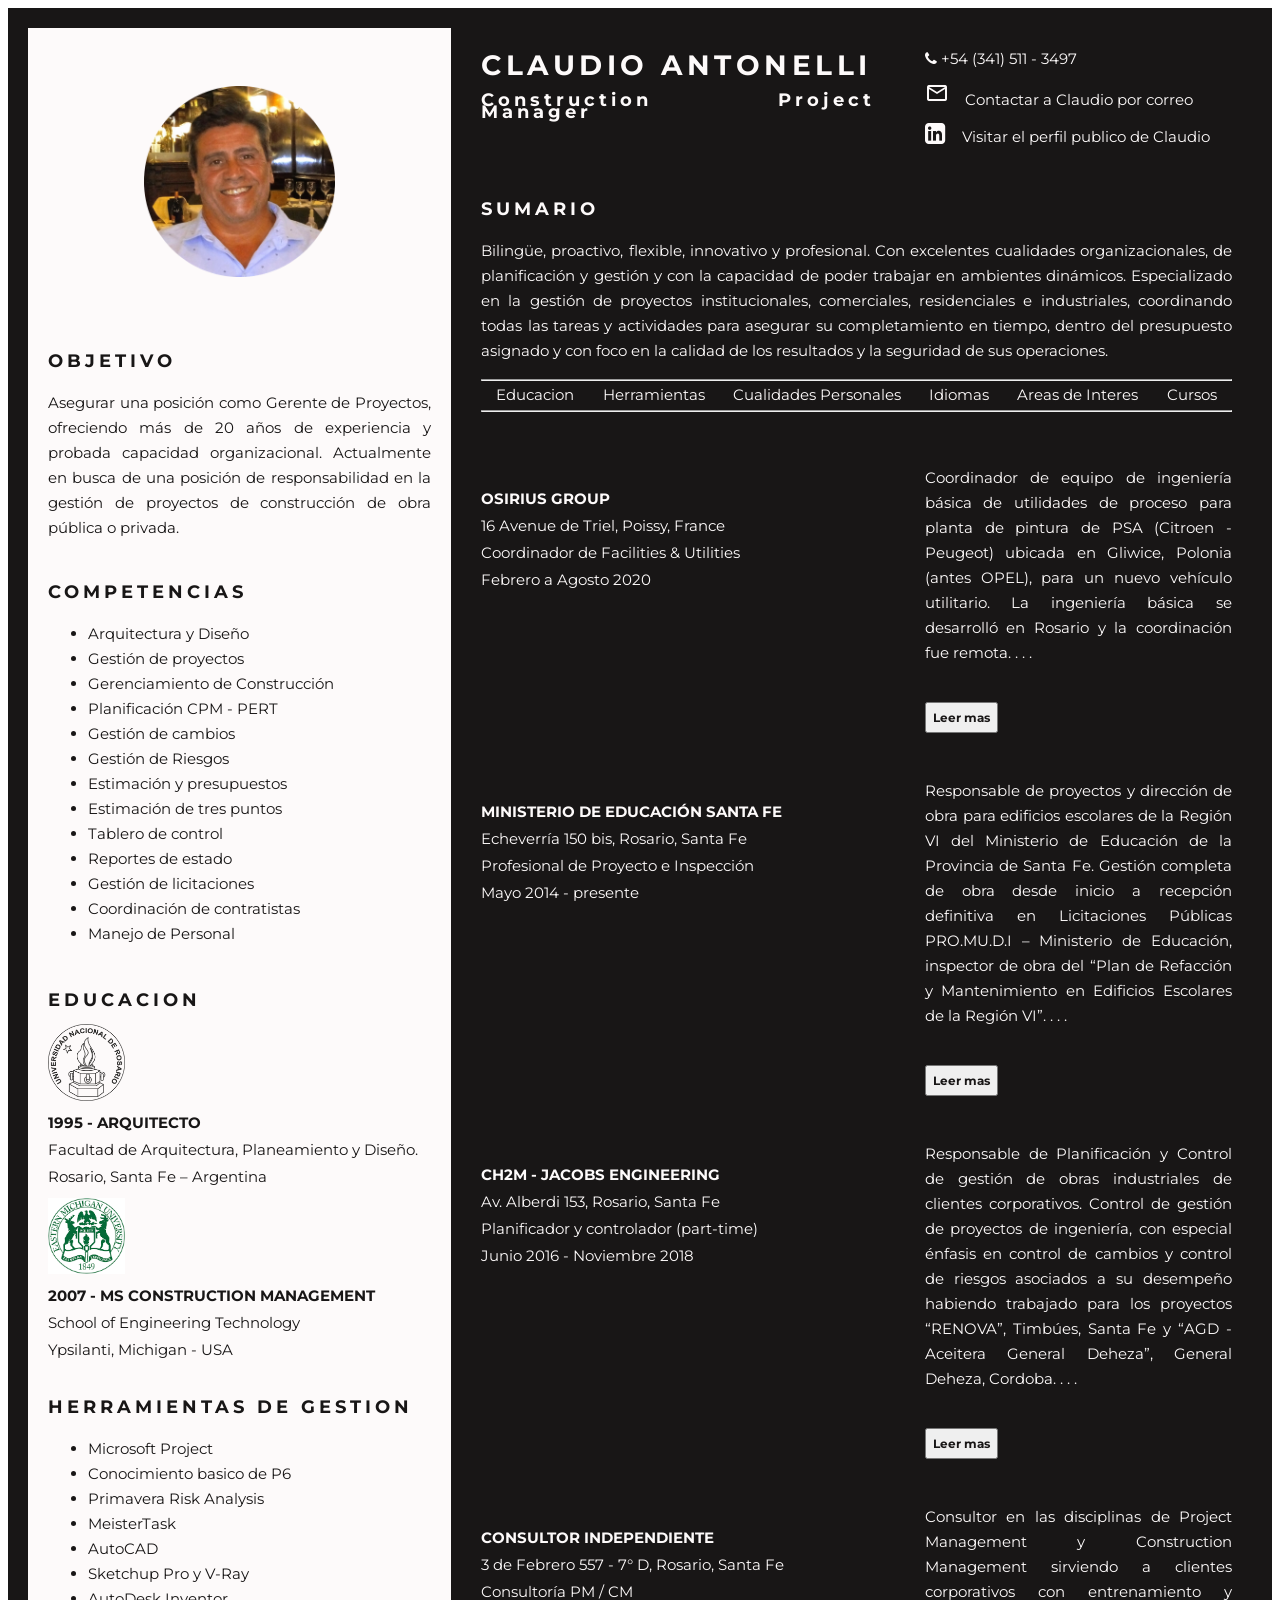
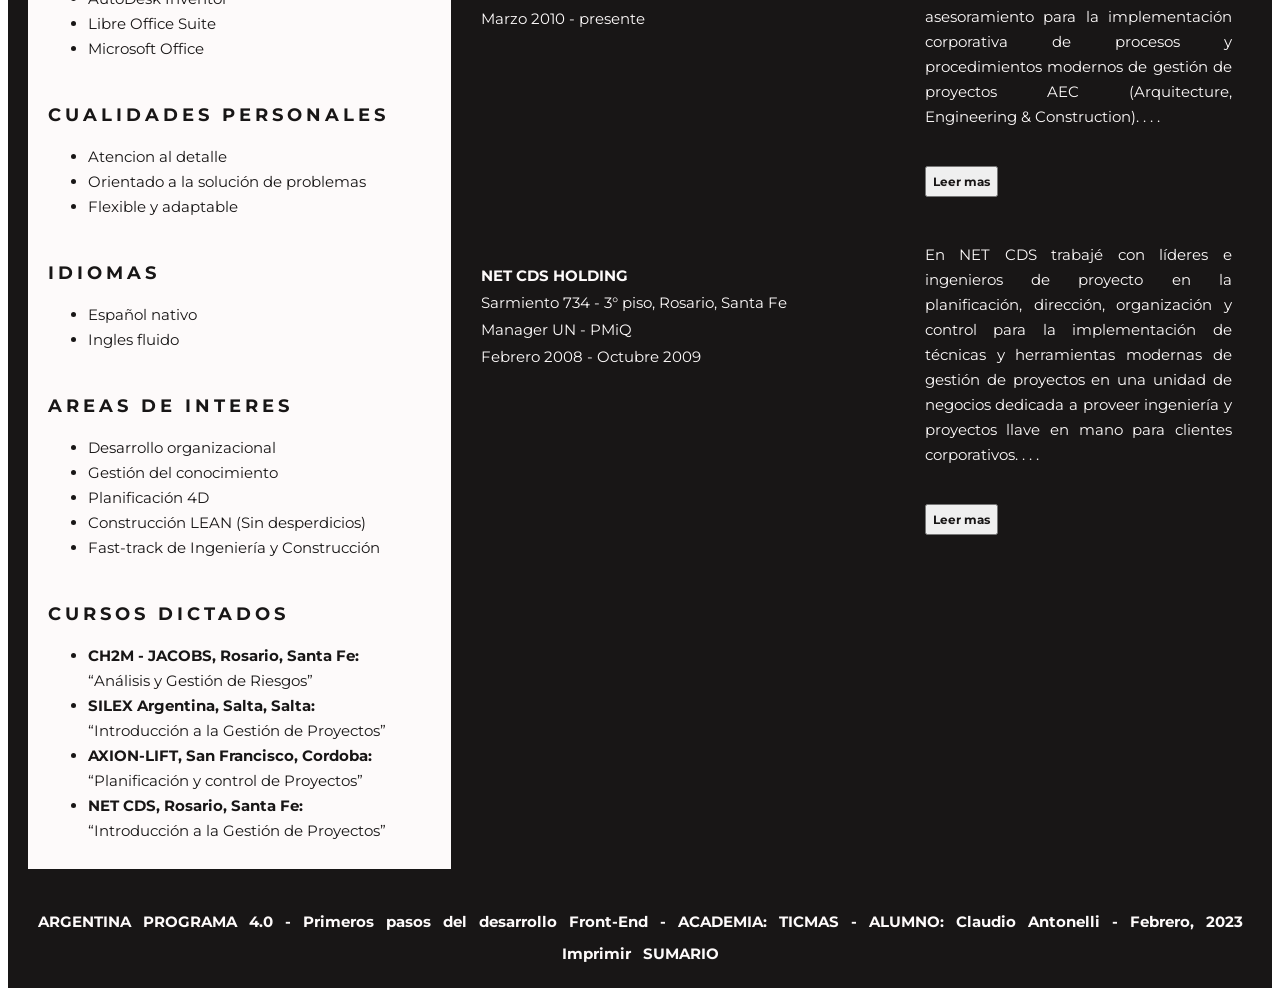
<file: index.html>
<!DOCTYPE html>
<html lang="es">
<head>
    <meta charset="UTF-8" />
    <meta http-equiv="X-UA-Compatible" content="IE=edge"/>
    <meta name="viewport" content="width=device-width, minimum-scale=1.0, initial-scale=1.0"/>
    <title>CV CLAUDIO ANTONELLI</title>
    <link rel="stylesheet" type="text/css" href="Estilocv.css">
    <link rel="preconnect" href="https://fonts.googleapis.com">
    <link rel="preconnect" href="https://fonts.gstatic.com" crossorigin>
    <link href="https://fonts.googleapis.com/css2?family=Montserrat:wght@300&display=swap" rel="stylesheet">
    <link rel="stylesheet" href="https://cdnjs.cloudflare.com/ajax/libs/font-awesome/4.7.0/css/font-awesome.min.css">
    <link href="https://fonts.googleapis.com/icon?family=Material+Icons" rel="stylesheet">
    <script>
        function masinfoosirius() {
          var dots = document.getElementById("dots-o");
          var moreText = document.getElementById("more-o");
          var btnText = document.getElementById("myBtn-o");
          if (dots.style.display === "none") {
            dots.style.display = "inline";
            btnText.innerHTML = "Leer mas"; 
            moreText.style.display = "none";
          } else {
            dots.style.display = "none";
            btnText.innerHTML = "Leer menos"; 
            moreText.style.display = "inline";
          }
        }
        function masinfoministerio() {
            var dots = document.getElementById("dots-m");
            var moreText = document.getElementById("more-m");
            var btnText = document.getElementById("myBtn-m");
          if (dots.style.display === "none") {
            dots.style.display = "inline";
            btnText.innerHTML = "Leer mas"; 
            moreText.style.display = "none";
          } else {
            dots.style.display = "none";
            btnText.innerHTML = "Leer menos"; 
            moreText.style.display = "inline";
          }
        }
        function masinfoch2m() {
            var dots = document.getElementById("dots-c");
            var moreText = document.getElementById("more-c");
            var btnText = document.getElementById("myBtn-c");
          if (dots.style.display === "none") {
            dots.style.display = "inline";
            btnText.innerHTML = "Leer mas"; 
            moreText.style.display = "none";
          } else {
            dots.style.display = "none";
            btnText.innerHTML = "Leer menos"; 
            moreText.style.display = "inline";
          }
        }
        function masinfoconsultor() {
            var dots = document.getElementById("dots-co");
            var moreText = document.getElementById("more-co");
            var btnText = document.getElementById("myBtn-co");
          if (dots.style.display === "none") {
            dots.style.display = "inline";
            btnText.innerHTML = "Leer mas"; 
            moreText.style.display = "none";
          } else {
            dots.style.display = "none";
            btnText.innerHTML = "Leer menos"; 
            moreText.style.display = "inline";
          }
        }
        function masinfonetcds() {
            var dots = document.getElementById("dots-net");
            var moreText = document.getElementById("more-net");
            var btnText = document.getElementById("myBtn-net");
          if (dots.style.display === "none") {
            dots.style.display = "inline";
            btnText.innerHTML = "Leer mas"; 
            moreText.style.display = "none";
          } else {
            dots.style.display = "none";
            btnText.innerHTML = "Leer menos"; 
            moreText.style.display = "inline";
          }
        }
        function printPageArea(areaID){
            var printContent = document.getElementById(areaID).innerHTML;
            var originalContent = document.body.innerHTML;
            document.body.innerHTML = printContent;
            window.print();
            document.body.innerHTML = originalContent;
        }
    </script>
</head>
<body>
    <div id="printableArea" class="grid-container">
        <div class="grid-item item1">
            <img id="foto" class="fotocentrada" src="Claudio3R.png" alt="Foto personal" style="width: 50%"/>
            <h3>OBJETIVO</h3>
            <p class="grande">Asegurar una posición como Gerente de Proyectos, ofreciendo más de 20 años de experiencia y probada capacidad organizacional.
                Actualmente en busca de una posición de responsabilidad en la gestión de proyectos de construcción de obra pública o privada.</p>
            <br>
                <h3>COMPETENCIAS</h3>
            <ul class="grande">
                <li>Arquitectura y Diseño</li>
                <li>Gestión de proyectos</li>
                <li>Gerenciamiento de Construcción</li>
                <li>Planificación CPM - PERT</li>
                <li>Gestión de cambios</li>
                <li>Gestión de Riesgos</li>
                <li>Estimación y presupuestos</li>
                <li>Estimación de tres puntos</li>
                <li>Tablero de control</li>
                <li>Reportes de estado</li>
                <li>Gestión de licitaciones</li>
                <li>Coordinación de contratistas</li>
                <li>Manejo de Personal</li>
            </ul>
            <a name="Educacion"></a>
            <h3>EDUCACION</h3>
            <p><img id="logounr" src="logoUNR.png" alt="logoURosario" style="width: 20%;"/></p>
            <p id="UNR"><strong>1995 - ARQUITECTO</strong></p>
            <P>Facultad de Arquitectura, Planeamiento y Diseño.</p> 
            <P>Rosario, Santa Fe – Argentina</P>
            <p><img src="logoEMU.png" alt="logoUMichigan" style="width: 20%;"/></p>
            <p id="EMU"><strong>2007 - MS CONSTRUCTION MANAGEMENT</strong></p>
            <P>School of Engineering Technology</P> 
            <P>Ypsilanti, Michigan - USA</P>
            <a name="HerramientasGestion"></a>
            <h3>HERRAMIENTAS DE GESTION</h3>
            <ul class="grande">
                <li>Microsoft Project</li>
                <li>Conocimiento basico de P6</li>
                <li>Primavera Risk Analysis</li>
                <li>MeisterTask</li>
                <li>AutoCAD</li>
                <li>Sketchup Pro y V-Ray</li>
                <li>AutoDesk Inventor</li>
                <li>Libre Office Suite</li>
                <li>Microsoft Office</li>
            </ul>
            <a name="Cualidades"></a>
            <h3>CUALIDADES PERSONALES</h3>
            <ul class="grande">
                <li>Atencion al detalle</li>
                <li>Orientado a la solución de problemas</li>
                <li>Flexible y adaptable</li>
            </ul>
            <a name="Idiomas"></a>
            <h3>IDIOMAS</h3>
            <ul class="grande">
                <li>Español nativo</li>
                <li>Ingles fluido</li>
            </ul>
            <a name="AreasInteres"></a>
            <h3>AREAS DE INTERES</h3>
            <ul class="grande">
                <li>Desarrollo organizacional</li>
                <li>Gestión del conocimiento</li>
                <li>Planificación 4D</li>
                <li>Construcción LEAN (Sin desperdicios)</li>
                <li>Fast-track de Ingeniería y Construcción</li>
            </ul>
            <a name="CursosDictados"></a>
            <h3>CURSOS DICTADOS</h3>
            <ul class="grande">
                <li><strong>CH2M - JACOBS, Rosario, Santa Fe:</strong>
                    <br>“Análisis y Gestión de Riesgos”</li>
                <li><strong>SILEX Argentina, Salta, Salta:</strong>
                    <br>“Introducción a la Gestión de Proyectos”</li>
                <li><strong>AXION-LIFT, San Francisco, Cordoba:</strong>
                    <br>“Planificación y control de Proyectos”</li>
                <li><strong>NET CDS, Rosario, Santa Fe:</strong>
                    <br>“Introducción a la Gestión de Proyectos”</li>
            </ul>
        </div>
        <div class="grid-item item2">
            <h2>CLAUDIO ANTONELLI</h2>
            <h3>Construction Project Manager</h3>
        </div>
        <div class="grid-item item3">
            <P><i class="fa fa-phone"></i> +54 (341) 511 - 3497</P>
            <p><i class="material-icons">mail_outline</i><a href="mailto:antonelli.claud@gmail.com"> Contactar a Claudio por correo</a></p>
            <p><i class="fa fa-linkedin-square" style="font-size:24px"></i><a href="https://www.linkedin.com/in/antonelli-pm"> Visitar el perfil publico de Claudio</a></p>
        </div>
        <div class="grid-item item4">
            <h3>SUMARIO</h3>
            <p class="grande" >Bilingüe, proactivo, flexible, innovativo y profesional. Con excelentes cualidades organizacionales, de planificación y gestión y con la capacidad de poder trabajar en ambientes dinámicos. Especializado en la gestión de proyectos institucionales, comerciales, residenciales e industriales, coordinando todas las tareas y actividades para asegurar su completamiento en tiempo, dentro del presupuesto asignado y con foco en la calidad de los resultados y la seguridad de sus operaciones.</P>
            <hr>
            <div class="centro-hiperlinks">
                <a href="#Educacion">Educacion</a>
                <a href="#HerramientasGestion">Herramientas</a>
                <a href="#Cualidades">Cualidades Personales</a>
                <a href="#Idiomas">Idiomas</a>
                <a href="#AreasInteres">Areas de Interes</a>
                <a href="#CursosDictados">Cursos</a>
            </div>
            <hr>
        </div>
        <div class="grid-item item5">
            <P><strong>OSIRIUS GROUP</strong></p>
            <p>16 Avenue de Triel, Poissy, France</p>
            <p>Coordinador de Facilities & Utilities</p>
            <p>Febrero a Agosto 2020</P>
        </div>
        <div class="grid-item item6">
            <p class="grande">Coordinador de equipo de ingeniería básica de utilidades de proceso para planta de pintura de PSA (Citroen - Peugeot) ubicada en Gliwice, Polonia (antes OPEL), para un nuevo vehículo utilitario. La ingeniería básica se desarrolló en Rosario y la coordinación fue remota.<span id="dots-o"> . . . </span></p>
            <p class="grande"><span id="more-o"><strong><u>Responsabilidades</u>:</strong> Garantizar el flujo de información desde los equipos de ingeniería, proveedores y subcontratistas hacia el equipo de utilidades con el objeto de garantizar que el diseño de las instalaciones de gas natural, aire comprimido, agua de proceso, sistema de incendios, potencia y datos, se entreguen en tiempo y según requerimientos del cliente.</span></p>
            <button onclick="masinfoosirius()" id="myBtn-o">Leer mas</button>
        </div>
        <div class="grid-item item7">
            <p><strong>MINISTERIO DE EDUCACIÓN SANTA FE</strong></p>
            <P>Echeverría 150 bis, Rosario, Santa Fe</P>
            <P>Profesional de Proyecto e Inspección</P>
            <p>Mayo 2014 - presente</p>
        </div>
        <div class="grid-item item8">
            <p class="grande">Responsable de proyectos y dirección de obra para edificios escolares de la Región VI del Ministerio de Educación de la Provincia de Santa Fe. Gestión completa de obra desde inicio a recepción definitiva en Licitaciones Públicas PRO.MU.D.I – Ministerio de Educación, inspector de obra del “Plan de Refacción y Mantenimiento en Edificios Escolares de la Región VI”.<span id="dots-m"> . . .</span></p>
            <p class="grande"><span id="more-m"> <strong><u>Responsabilidades</u>:</strong> Coordinar tareas de diseño y armado de pliegos, analisis de costos, presupuestos de obra pública, planificación y control de avances, inspección de obras, control y coordinación de contratistas, informes y reportes, medición y certificación de avances, curvas de inversión, re-determinación de precios de obra pública según ley 5188 y decreto 12046.</span></p>
            <button onclick="masinfoministerio()" id="myBtn-m">Leer mas</button>
        </div>
        <div class="grid-item item9">
            <p><strong>CH2M - JACOBS ENGINEERING</strong></p>
            <p>Av. Alberdi 153, Rosario, Santa Fe</p>
            <p>Planificador y controlador (part-time)</p>
            <P>Junio 2016 - Noviembre 2018</P>
        </div>
        <div class="grid-item item10">
        <p class="grande">Responsable de Planificación y Control de gestión de obras industriales de clientes corporativos. Control de gestión de proyectos de ingeniería, con especial énfasis en control de cambios y control de riesgos asociados a su desempeño habiendo trabajado para los proyectos “RENOVA”, Timbúes, Santa Fe y “AGD - Aceitera General Deheza”, General Deheza, Cordoba.<span id="dots-c"> . . .</span></p>
        <p class="grande"><span id="more-c"><strong><u>Responsabilidades</u>:</strong> Desarrollar planes de ejecución de proyecto (PEP), cronogramas Fast-track o CPM de ingeniería y construcción. Establecer, monitorear y controlar índices de desempeño (KPI`s), reportar varianzas y resultados. Gestionar ordenes de cambio de ingeniería y construcción. Diseñar y gestionar tableros de control (Dashboard). Gestionar la integración de tareas y recursos utilizando Meistertask. Conducir reuniones de identificación / priorización de riesgos y desarrollar análisis cuali-cuantitativo de riesgos y plan de respuestas. Desarrollar estimaciones de 3 puntos para estimar probabilidad y efectos de riesgos sobre plazos y costos. Elaborar reportes detallados internos (PM) y externos (cliente).</span></p> 
        <button onclick="masinfoch2m()" id="myBtn-c">Leer mas</button>   
        </div>
        <div class="grid-item item11">
            <p><strong>CONSULTOR INDEPENDIENTE</strong></p>
            <P>3 de Febrero 557 - 7° D, Rosario, Santa Fe</P>
            <P>Consultoría PM / CM</P>
            <p>Marzo 2010 - presente</p>
        </div>
        <div class="grid-item item12">
            <p class="grande">Consultor en las disciplinas de Project Management y Construction Management sirviendo a clientes corporativos con entrenamiento y asesoramiento para la implementación corporativa de procesos y procedimientos modernos de gestión de proyectos AEC (Arquitecture, Engineering & Construction).<span id="dots-co"> . . .</span></p>
            <p class="grande"><span id="more-co"> <strong><u>Responsabilidades</u>:</strong> Facilitador, organizador y coordinador de tareas de proyecto en equipos multidisciplinarios (civil, mecánica, eléctrica, instrumentación). Desarrollar de cronogramas Fast-track de ingeniería y construcción de proyectos industriales. Planificar e implementar herramientas de control apropiadas al tipo de proyecto. Monitorear, controlar y reportar varianzas y no-conformidades en plazos, costos y calidad elaborando reportes sumarios o detallados. Implementar y/o sugerir acciones correctivas para devolver el proyecto al desempeño deseado. Conducir sesiones de lecciones aprendidas en etapa de cierre de proyecto comunicando hallazgos y conclusiones.</p>
            <button onclick="masinfoconsultor()" id="myBtn-co">Leer mas</button>
        </div>
        <div class="grid-item item13">
            <p><strong>NET CDS HOLDING</strong></p>
            <P>Sarmiento 734 - 3° piso, Rosario, Santa Fe</P>
            <p>Manager UN - PMiQ</p>
            <p>Febrero 2008 - Octubre 2009</p>
        </div>
        <div class="grid-item item14">
            <p class="grande">En NET CDS trabajé con líderes e ingenieros de proyecto en la planificación, dirección, organización y control para la implementación de técnicas y herramientas modernas de gestión de proyectos en una unidad de negocios dedicada a proveer ingeniería y proyectos llave en mano para clientes corporativos.<span id="dots-net"> . . .</span></p>
            <p class="grande"><span id="more-net"> <strong><u>Responsabilidades</u>:</strong> Analizar roles, responsabilidades, procesos y procedimientos, diagnosticar e informar sobre áreas y márgenes de mejora. Corregir procesos existentes, diseñar e implementar nuevos procedimientos para la gestión de proyectos siguiendo lineamientos del Project Management Institute. Preparar y dictar charlas de capacitación sobre teoría, técnicas y herramientas de Gestión de Proyectos.</p>
            <button onclick="masinfonetcds()" id="myBtn-net">Leer mas</button>
        </div>
        </div>
        <div class="grid-item item15">
            <h4>ARGENTINA PROGRAMA 4.0 - Primeros pasos del desarrollo Front-End - ACADEMIA: TICMAS - ALUMNO: Claudio Antonelli - Febrero, 2023<h4>
            <a href="javascript:void(0);" onclick="printPageArea('printableArea')">Imprimir SUMARIO</a>
        </div>
    </div>
</body>
</html>
</file>
<file: Estilocv.css>
* h2 {
    font-family: 'Montserrat', sans-serif;
    font-size: 28px;
    letter-spacing: 4.5px;
}
* h3 {
    font-family: 'Montserrat', sans-serif;
    font-size: 18px;
    letter-spacing: 4px;
    font-weight: bold;
}
* h4 {
    font-family: 'Montserrat', sans-serif;
    font-size: 15px;
    word-spacing: 8px;
}
* p, li {
    font-family: 'Montserrat', sans-serif;
    font-size: 15px;
    text-align: justify;
}
* a {
    font-family: 'Montserrat', sans-serif;
    font-size: 15px;
    color: rgb(253, 250, 250);
    text-decoration: none;
    padding: 12px;
}
.chico {
    line-height: 20px;
    padding-top: 5px;
    padding-bottom: 5px;
}
.grande {
    line-height: 25px;
    padding-top: 5px;
    padding-bottom: 1px;
}
.grid-container {
    display: grid;
    gap: 10px;
    background-color: rgb(24, 22, 22);
    padding: 20px;
    color: rgb(253, 250, 250);      
}
.grid-item {
    text-align: justify;
    line-height: 12px;
    padding-left: 20px;
    padding-top: 7.5px;
    padding-right: 20px;
    padding-bottom: 7.5px;
    border: 2px;
    margin: 0px;
    font-size: 17px;
}
.item1 {
    /** En esta sección, que es el area de fondo blanco a la izquierda, quise que el contenido
    fuera flexible, expandiendose o contrayendose a medida que cambiaran las otras areas en fondo negro
    cuando se usaran los botones "leer mas" - "leer menos". Probé conbiando "grid-row: 1 / span: auto"
    y no funciona... me gustaría un comentario sobre esto si es posible*/
    background-color: rgb(253, 250, 250);
    grid-column: 1;
    grid-row: 1 / span 8;
    color: rgb(24, 22, 22);
}
.item4 {
    grid-column: 2 / span 2;
    grid-row: 2;
}
.item5 {
    text-align: justify;
    line-height: 12px;
    padding-left: 20px;
    padding-top: 40px;
    padding-right: 20px;
    padding-bottom: 7.5px;
    border: 2px;
    margin: 0px;
    font-size: 17px;
}
.item7 {
    text-align: justify;
    line-height: 12px;
    padding-left: 20px;
    padding-top: 40px;
    padding-right: 20px;
    padding-bottom: 7.5px;
    border: 2px;
    margin: 0px;
    font-size: 17px;
}
.item9 {
    text-align: justify;
    line-height: 12px;
    padding-left: 20px;
    padding-top: 40px;
    padding-right: 20px;
    padding-bottom: 7.5px;
    border: 2px;
    margin: 0px;
    font-size: 17px;
}
.item11 {
    text-align: justify;
    line-height: 12px;
    padding-left: 20px;
    padding-top: 40px;
    padding-right: 20px;
    padding-bottom: 7.5px;
    border: 2px;
    margin: 0px;
    font-size: 17px;
}
.item13 {
    text-align: justify;
    line-height: 12px;
    padding-left: 20px;
    padding-top: 40px;
    padding-right: 20px;
    padding-bottom: 7.5px;
    border: 2px;
    margin: 0px;
    font-size: 17px;
}
.item15 {
    grid-column: 1 / span 3;
    grid-row: 9;
    text-align: center;
    background-color:rgb(24, 22, 22);
    color: rgb(253, 250, 250);
}
.fotocentrada {
    display: block;
    margin-left: auto;
    margin-right: auto;
    width: 50%;
    padding-top: 50px;
    padding-bottom: 60px;
}
.centro-hiperlinks {
    text-align: center;
    word-spacing: auto;
}
#EMU {
    text-align: left;
    font-family: 'Montserrat', sans-serif;
    font-size: 15px;
}
#more-o {
    display: none;
}
#more-m {
    display: none;
}
#more-c {
    display: none;
}
#more-co {
    display: none;
}
#more-net {
    display: none;
}
#myBtn-o {
    font-family: 'Montserrat', sans-serif;
    font-size: 12px;
    font-weight: bold;
    color: rgb(24, 22, 22);
    text-decoration: none;
    padding: 6px;
}
#myBtn-m {
    font-family: 'Montserrat', sans-serif;
    font-size: 12px;
    font-weight: bold;
    color: rgb(24, 22, 22);
    text-decoration: none;
    padding: 6px;
}
#myBtn-c {
    font-family: 'Montserrat', sans-serif;
    font-size: 12px;
    font-weight: bold;
    color: rgb(24, 22, 22);
    text-decoration: none;
    padding: 6px;
}
#myBtn-co {
    font-family: 'Montserrat', sans-serif;
    font-size: 12px;
    font-weight: bold;
    color: rgb(24, 22, 22);
    text-decoration: none;
    padding: 6px;
}
#myBtn-net {
    font-family: 'Montserrat', sans-serif;
    font-size: 12px;
    font-weight: bold;
    color: rgb(24, 22, 22);
    text-decoration: none;
    padding: 6px;
}
</file>
